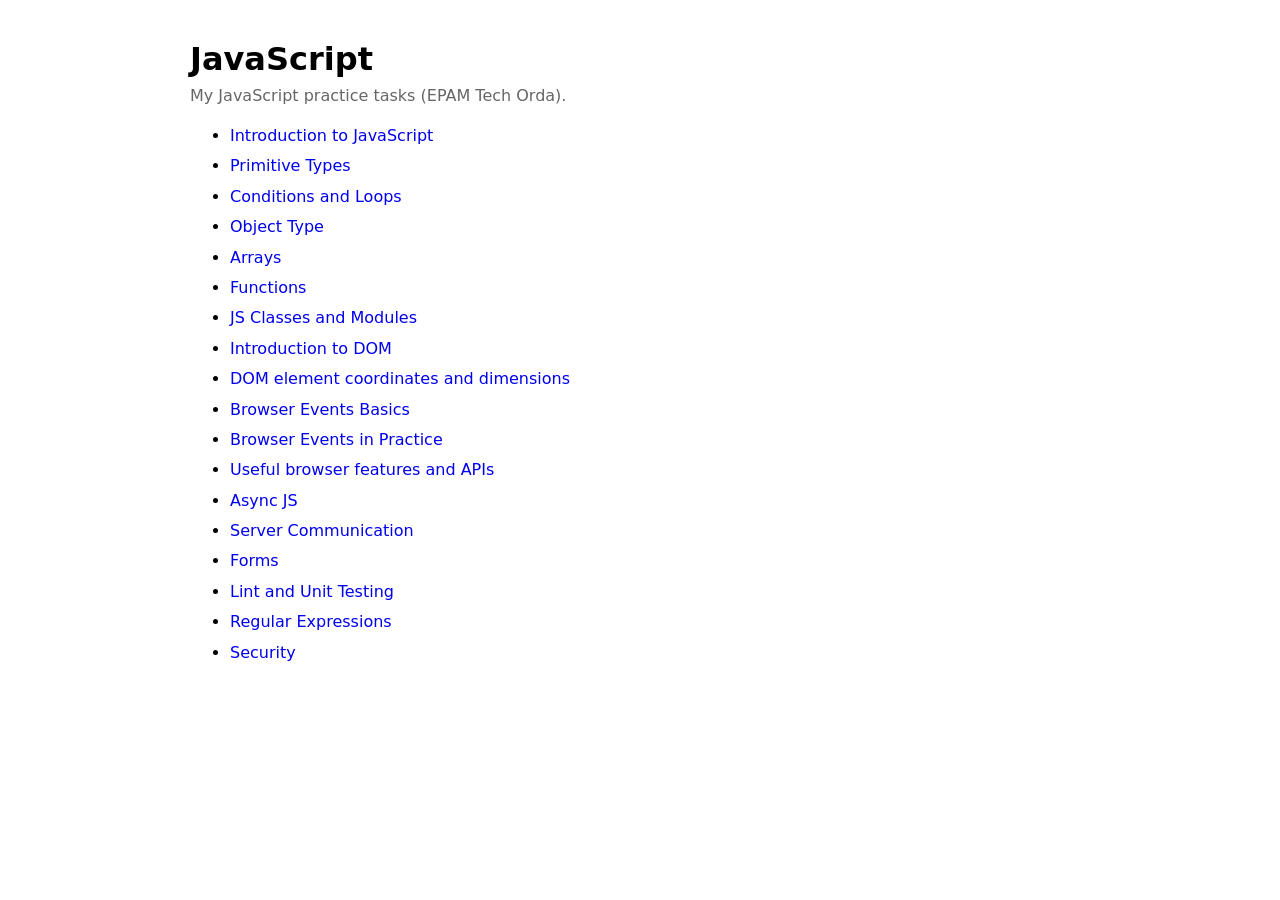
<file: index.html>
<!doctype html>
<html lang="en">
<head>
  <meta charset="utf-8" />
  <meta name="viewport" content="width=device-width,initial-scale=1" />
  <title>javascript</title>
  <style>
    body { font-family: system-ui, -apple-system, Segoe UI, Roboto, Arial, sans-serif; max-width: 900px; margin: 40px auto; padding: 0 16px; }
    h1 { margin-bottom: 8px; }
    .muted { color: #666; margin-top: 0; }
    ul { line-height: 1.9; }
    a { text-decoration: none; }
    a:hover { text-decoration: underline; }
    code { background:#f3f3f3; padding:2px 6px; border-radius:6px; }
  </style>
</head>
<body>
  <h1>JavaScript</h1>
  <p class="muted">My JavaScript practice tasks (EPAM Tech Orda).</p>

  <ul>
    <li><a href="./introduction-to-javascript/">Introduction to JavaScript</a></li>
    <li><a href="./primitive-types/">Primitive Types</a></li>
    <li><a href="./conditions-and-loops/">Conditions and Loops</a></li>
    <li><a href="./object-type/">Object Type</a></li>
    <li><a href="./arrays/">Arrays</a></li>
    <li><a href="./js-functions/">Functions</a></li>
    <li><a href="./js-classes-and-modules/">JS Classes and Modules</a></li>
    <li><a href="./introduction-to-dom/">Introduction to DOM</a></li>
    <li><a href="./dom-element-coordinates-and-dimensions/">DOM element coordinates and dimensions</a></li>
    <li><a href="./browser-events-basics/">Browser Events Basics</a></li>
    <li><a href="./browser-events-in-practice/">Browser Events in Practice</a></li>
    <li><a href="./useful-browser-features-and-apis/">Useful browser features and APIs</a></li>
    <li><a href="./async-js/">Async JS</a></li>
    <li><a href="./server-communications/">Server Communication</a></li>
    <li><a href="./forms/">Forms</a></li>
    <li><a href="./lint-and-unit-testing/">Lint and Unit Testing</a></li>
    <li><a href="./regular-expressions/">Regular Expressions</a></li>
    <li><a href="./security/">Security</a></li>
  </ul>

</body>
</html>
</file>
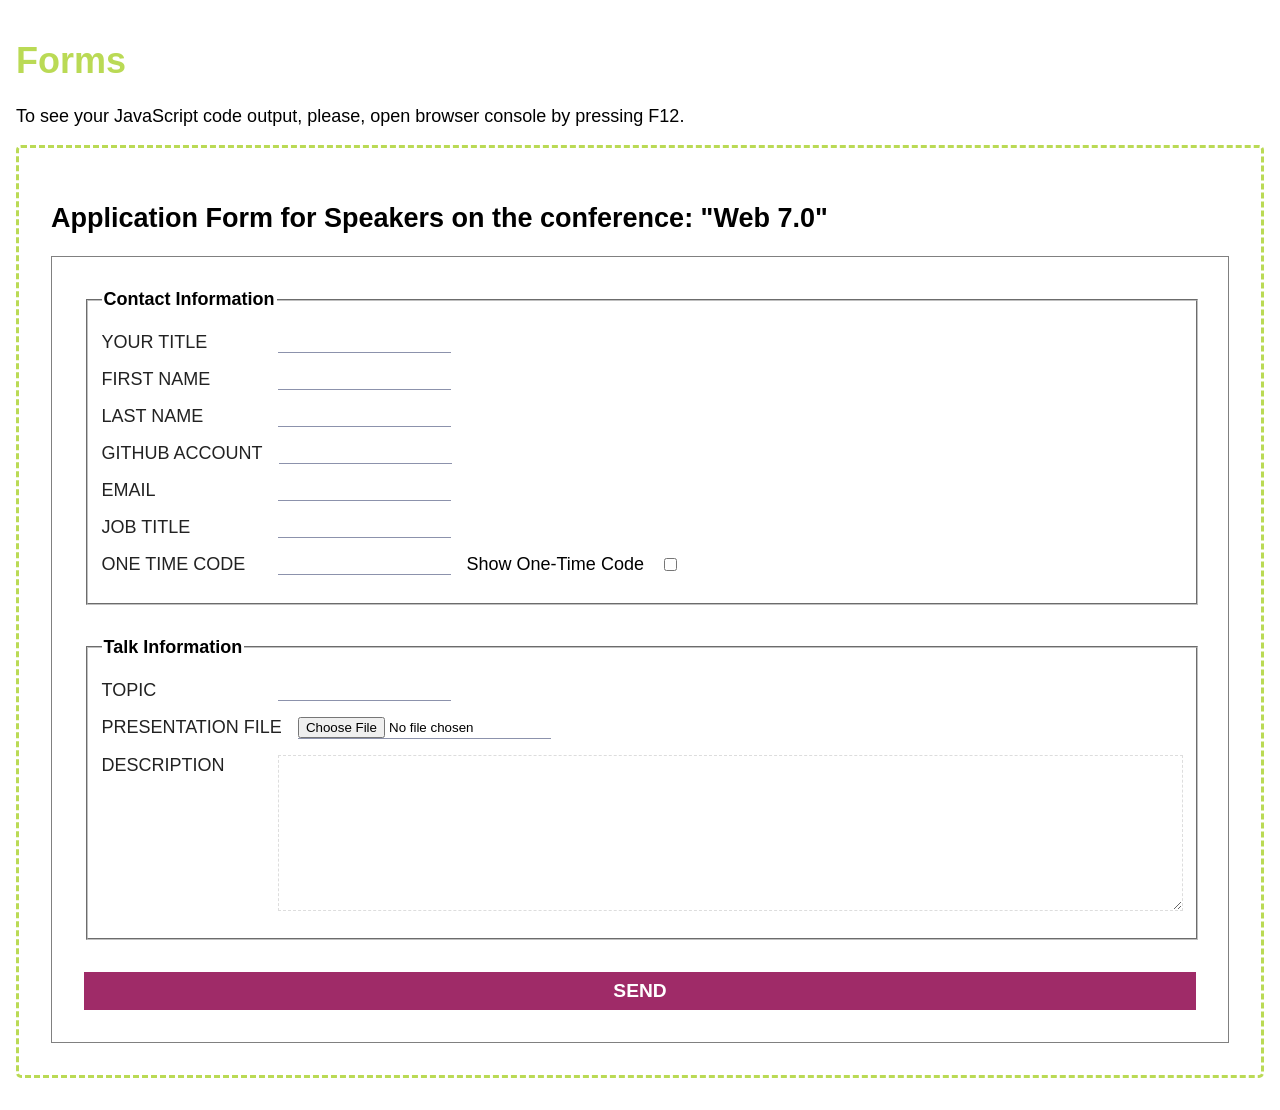
<file: forms/index.html>
<!DOCTYPE html>
<html lang="en-US" dir="ltr">

<head>
    <title>Forms</title>
    <meta charset="UTF-8">
    <link rel="icon" href="../images/favicon.ico">
    <link rel="stylesheet" href="style.css">
</head>

<body>
    <h1>Forms</h1>

    <p>To see your JavaScript code output, please, open browser console by pressing F12.</p>

    <div class="task-row">
        <section class="code-section application-form-section">
            <h2 id="task-1">Application Form for Speakers on the conference: "Web 7.0"</h2>

            <form action="POST" class="application-form">
                <fieldset class="application-form__fieldset">
                    <legend class="application-form__legend">Contact Information</legend>

                    <div class="application-form__row" id="title-wrapper">
                        <label for="person-title-field" class="application-form__label">Your Title</label>
                        <input type="text" name="person-title-field" id="person-title-field" 
                            class="application-form__input">
                    </div>

                    <div class="application-form__row" id="firstname-wrapper">
                        <label for="firstname" class="application-form__label">First Name</label>
                        <input type="text" name="firstname" id="firstname" class="application-form__input"
                            title="Please, fill the First Name" required>
                    </div>

                    <div class="application-form__row" id="lastname-wrapper">
                        <label for="lastname" class="application-form__label">Last Name</label>
                        <input type="text" name="lastname" id="lastname" class="application-form__input"
                            title="Please, fill the Last Name" required>
                    </div>

                    <div class="application-form__row" id="github-account-name-wrapper">
                        <label for="github-account-name" class="application-form__label">GitHub Account</label>
                        <input type="text" name="github-account-name" id="github-account-name"
                            class="application-form__input">
                    </div>

                    <div class="application-form__row" id="email-wrapper">
                        <label for="email" class="application-form__label">Email</label>
                        <input type="text" name="email" id="email" class="application-form__input">
                    </div>

                    <div class="application-form__row" id="job-title-wrapper">
                        <label for="job-title" class="application-form__label">Job Title</label>
                        <input type="text" name="job-title" id="job-title" class="application-form__input">

                        <span id="job-title-description-wrapper" class="hidden">
                            <label for="job-title-description" class="application-form__label">Description</label>
                            <input type="text" name="job-title-description" id="job-title-description"
                                class="application-form__input">
                        </span>
                    </div>

                    <div class="application-form__row" id="one-time-code-wrapper">
                        <label for="one-time-code" class="application-form__label">One Time Code</label>
                        <input type="password" name="one-time-code" id="one-time-code" class="application-form__input">

                        <label for="show-one-time-code">Show One-Time Code</label>
                        <input id="show-one-time-code" type="checkbox" name="show-checkbox">
                    </div>
                </fieldset>

                <fieldset class="application-form__fieldset">
                    <legend class="application-form__legend">Talk Information</legend>

                    <div class="application-form__row" id="topic-wrapper">
                        <label for="topic" class="application-form__label">Topic</label>
                        <input type="text" name="topic" id="topic" class="application-form__input" autocomplete="off">
                    </div>

                    <div class="application-form__row" id="topic-wrapper">
                        <label for="presentation-file" class="application-form__label">Presentation File</label>
                        <input type="file" name="presentation-file" id="presentation-file" class="application-form__input"
                            accept=".pdf,.doc,.docx,.ppt,.pptx,.odt" title="Presentation file is required">
                    </div>

                    <div class="application-form__row">
                        <label for="topic-description" class="application-form__label">Description</label>
                        <textarea class="application-form__text" name="topic-description" id="topic-description" cols="30"
                            rows="10"></textarea>
                    </div>
                </fieldset>

                <div class="application-form__controls">
                    <button class="application-form__button" type="submit">Send</button>
                </div>
            </form>
        </section>
    </div>

    <script type="module">
        import { initApplicationForm } from './initApplicationForm.js';

        initApplicationForm();
    </script>
</body>

</html>
</file>
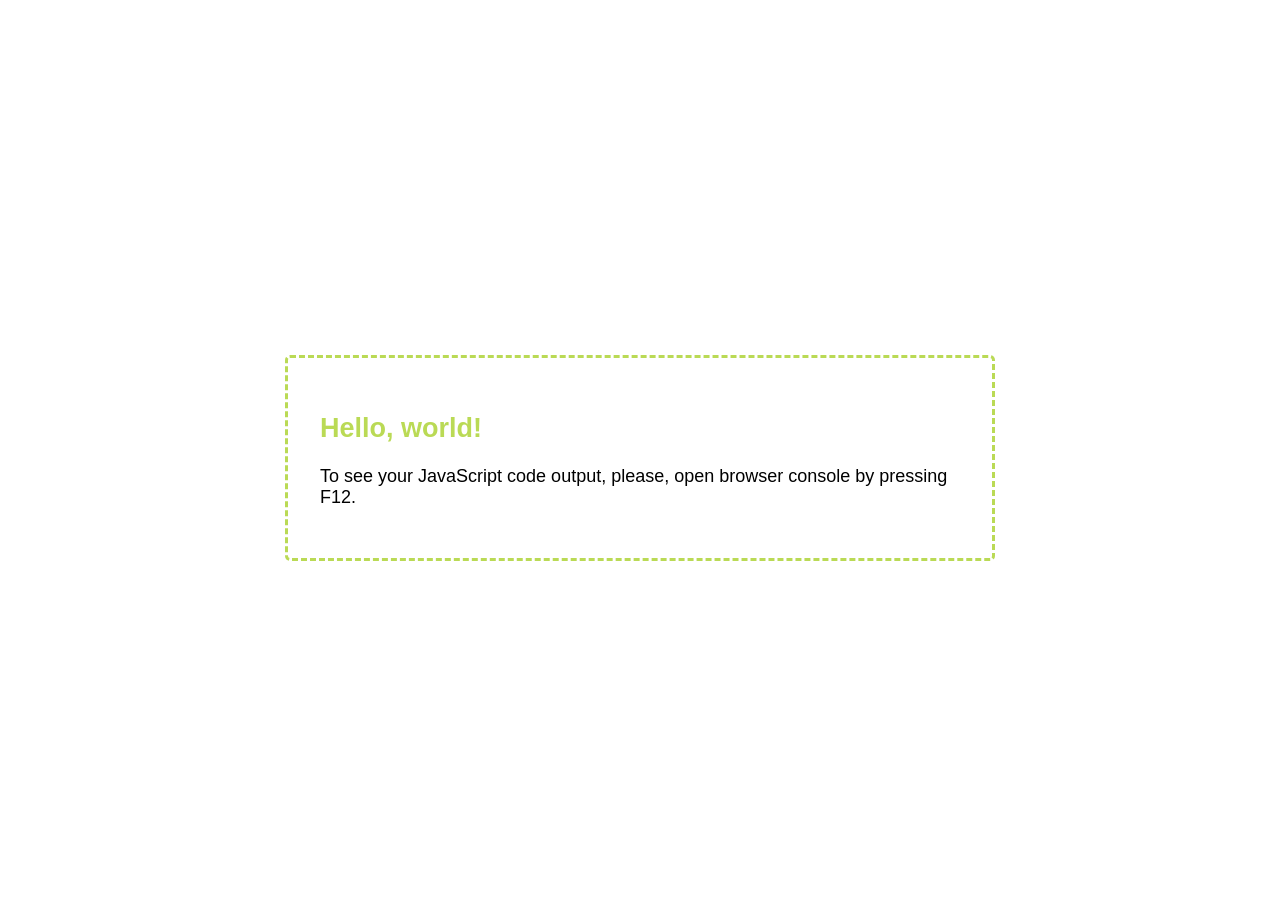
<file: lint-and-unit-testing/index.html>
<!DOCTYPE html>
<html lang="en-US" dir="ltr">

<head>
  <title>Lint and Unit Testing</title>
  <meta charset="UTF-8" />
  <link rel="icon" href="../images/favicon.ico">
  <link rel="stylesheet" href="style.css" />
</head>

<body>
  <section class="code-section">
    <h1>Hello, world!</h1>

    <p class="code-section__note">
      To see your JavaScript code output, please, open browser console by
      pressing F12.
    </p>
  </section>

  <script type="module">
    console.clear();
    import { calculateTotalCost } from './script.js';

    // Scenario 1: Valid inputs and premium member
    const totalPrice1 = 100;
    const discountPercentage1 = 20;
    const isPremiumMember1 = true;
    const result1 = calculateTotalCost(totalPrice1, discountPercentage1, isPremiumMember1);
    console.log(`Scenario 1: Total cost for premium member: $${result1}`);

    // Scenario 2: Valid inputs and non-premium member
    const totalPrice2 = 100;
    const discountPercentage2 = 20;
    const isPremiumMember2 = false;
    const result2 = calculateTotalCost(totalPrice2, discountPercentage2, isPremiumMember2);
    console.log(`Scenario 2: Total cost for non-premium member: $${result2}`);

    // Scenario 3: Invalid total price
    const totalPrice3 = -100;
    const discountPercentage3 = 20;
    const isPremiumMember3 = true;
    const result3 = calculateTotalCost(totalPrice3, discountPercentage3, isPremiumMember3);
    console.log(`Scenario 3: Invalid total price, result: ${result3}`);

    // Scenario 4: Invalid discount percentage
    const totalPrice4 = 100;
    const discountPercentage4 = 120;
    const isPremiumMember4 = true;
    const result4 = calculateTotalCost(totalPrice4, discountPercentage4, isPremiumMember4);
    console.log(`Scenario 4: Invalid discount percentage, result: ${result4}`);

    // Scenario 5: Invalid inputs (non-numeric)
    const totalPrice5 = '100';
    const discountPercentage5 = '20';
    const isPremiumMember5 = 'true';
    const result5 = calculateTotalCost(totalPrice5, discountPercentage5, isPremiumMember5);
    console.log(`Scenario 5: Non-numeric inputs, result: ${result5}`);
  </script>
</body>

</html>
</file>
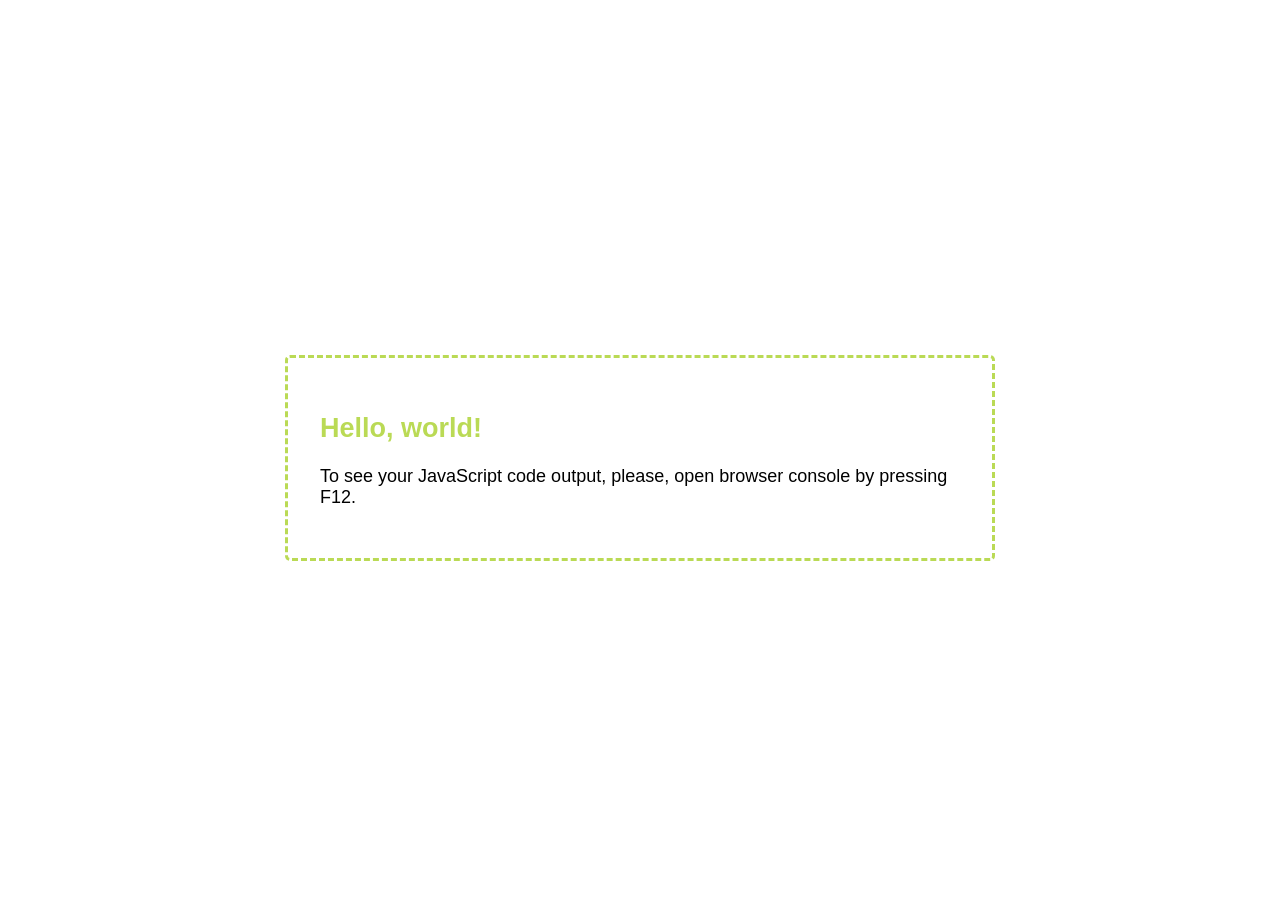
<file: regular-expressions/index.html>
<!DOCTYPE html>
<html lang="en-US" dir="ltr">

<head>
    <title>Regular Expressions</title>
    <meta charset="UTF-8">
    <link rel="icon" href="../images/favicon.ico">
    <link rel="stylesheet" href="style.css">
</head>

<body>
    <section class="code-section">
        <h1>Hello, world!</h1>

        <p class="code-section__note">To see your JavaScript code output, please, open browser console by pressing F12.
        </p>
    </section>

    <script type="module" src="script.js"></script>
</body>

</html>
</file>
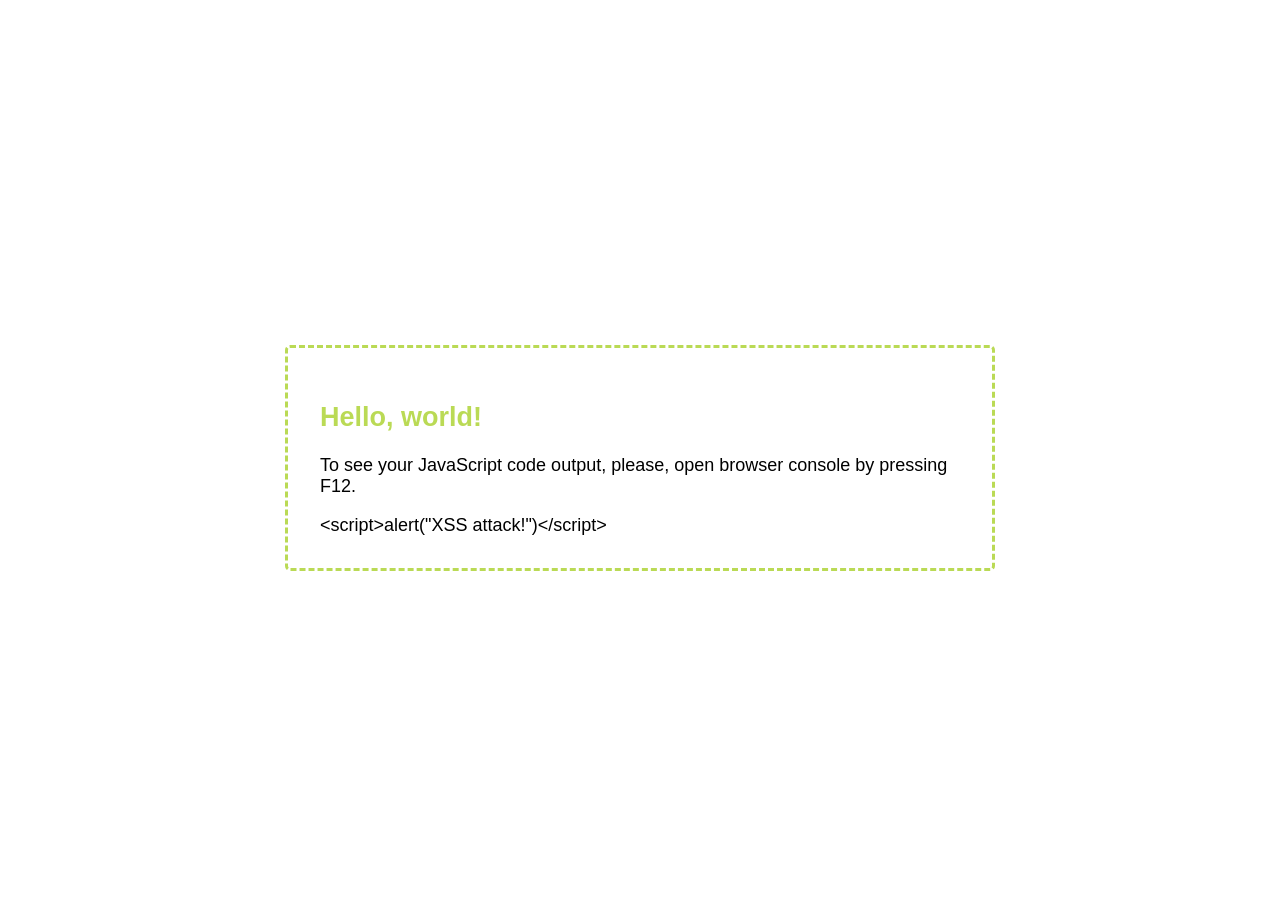
<file: security/index.html>
<!DOCTYPE html>
<html lang="en-US" dir="ltr">

<head>
    <title>Security</title>
    <meta charset="UTF-8">
    <link rel="icon" href="../images/favicon.ico">
    <link rel="stylesheet" href="style.css">
</head>

<body>
<section class="code-section container">
    <h1>Hello, world!</h1>

    <p class="code-section__note">To see your JavaScript code output, please, open browser console by pressing F12.
    </p>

    <div id="output"></div>
</section>

<script type="module">
    import { crossSiteScripting, remoteCodeExecution, SQLInjection, safeRequest } from './script.js';

    crossSiteScripting(`<script>alert("XSS attack!")<\/script>`);

    remoteCodeExecution('alert("Vulnerable code execution!")');

    SQLInjection('105 OR 1=1');

    safeRequest();
</script>
</body>

</html>
</file>
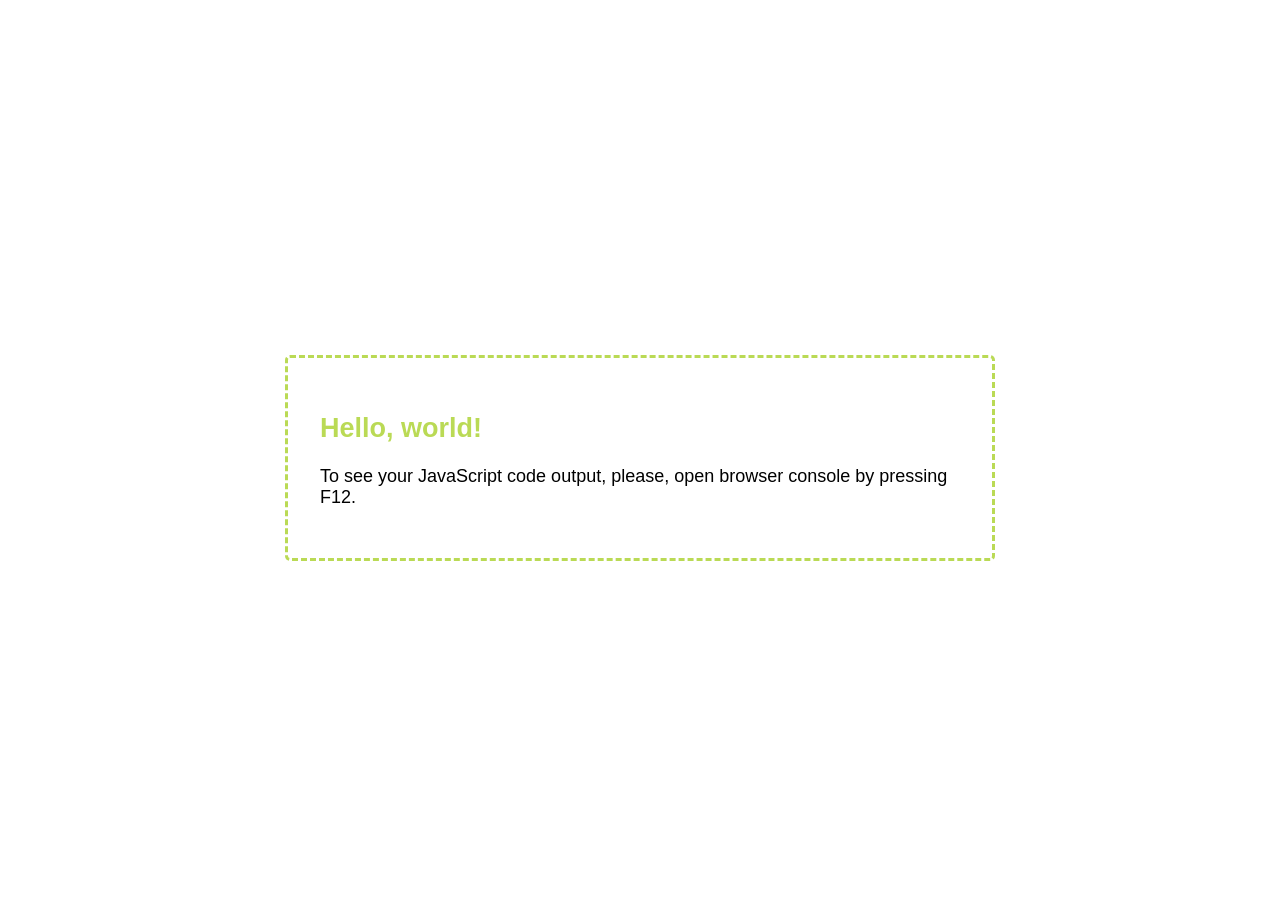
<file: server-communications/index.html>
<!DOCTYPE html>
<html lang="en-US" dir="ltr">

<head>
    <title>Server Communication</title>
    <meta charset="UTF-8">
    <link rel="icon" href="../images/favicon.ico">
    <link rel="stylesheet" href="style.css">
</head>

<body>
<section class="code-section container">
    <h1>Hello, world!</h1>

    <p class="code-section__note">To see your JavaScript code output, please, open browser console by pressing F12.</p>
</section>

<script src="script.js"></script>

<script >
     (async () => {
        const randomUsers = await getRandomUsers(10, 'US');
        console.log('randomUsers: ', randomUsers);

        const users = await getUsers(['user1', 'user2', 'user_not_exist_in_github']);
        console.log('users: ', users);

        const postData = {
            title: 'Post',
            body: 'description',
            userId: 1,
        };
        let post = await createPost(postData);
        console.log('post data: ', post);
    })();
</script>
</body>

</html>
</file>
<file: forms/style.css>
* {
    box-sizing: border-box;
}

body {
    height: 100%;
    font-family: Arial, Helvetica, sans-serif;
    font-size: 18px;
    margin: 0;
    padding: 1rem;
}

h1 {
    color: #bada55;
}

.code-section {
    padding: 2rem;
    margin-bottom: 1rem;
    border: 3px dashed #bada55;
    border-radius: 5px;
}

.tasks-row {
    display: flex;
    gap: 1rem;
}

.hidden {
    display: none;
}

/* Task styles start */
.application-form {
    display: flex;
    flex-direction: column;
    padding: 2rem;
    border: 1px solid grey;
}

.application-form__fieldset {
    width: 100%;
    margin-bottom: 2rem;
}

.application-form__legend {
    margin-bottom: 1rem;
    font-weight: bold;
}

.application-form__row {
    display: flex;
    gap: 1rem;
    padding-bottom: 1rem;
}

.application-form__label {
    min-width: 10rem;
    text-transform: uppercase;
    color: #222;
}

.application-form__input {
    border-top: none;
    border-left: none;
    border-right: none;
    border-bottom: 1px solid #8C92AC;
}

.application-form__input_warning {
    border-bottom: 3px dotted #ff9966;
}

.application-form__input_invalid {
    border-bottom: 3px dotted #ff1919;
}

.application-form__input:focus, .application-form__text:focus {
    border-bottom-color: #5F9EA0;
    outline: solid #32a1ce;
}

.application-form__text {
    flex-grow: 1;
    border: 1px dashed #ddd;
}

.application-form__button {
    padding: 0.5rem;
    background-color: #9F2B68;
    color: #fff;
    font-size: 1.2rem;
    font-weight: bold;
    text-transform: uppercase;
    border: none;
}

.application-form__button:disabled {
    background-color: #E0B0FF
}

.application-form__button:active:not(:disabled) {
    background-color: #800020;
}

.application-form__button:focus {
    outline: solid #32a1ce;
}

.application-form__controls {
    display: flex;
    flex-direction: column;
}
/* Task styles end */
</file>
<file: lint-and-unit-testing/style.css>
html {
    height: 100%;

}

body {
    height: 100%;
    font-family: Arial, Helvetica, sans-serif;
    font-size: 18px;

    display: flex;
    justify-content: center;
    align-items: center;
}

h1 {
    color: #bada55;
}

.code-section {
    width: 50vw;
    padding: 2rem;
    border: 3px dashed #bada55;
    border-radius: 5px;
    margin: 0 auto;
}
</file>
<file: regular-expressions/style.css>
html {
    height: 100%;

}

body {
    height: 100%;
    font-family: Arial, Helvetica, sans-serif;
    font-size: 18px;

    display: flex;
    justify-content: center;
    align-items: center;
}

h1 {
    color: #bada55;
}

.code-section {
    width: 50vw;
    padding: 2rem;
    border: 3px dashed #bada55;
    border-radius: 5px;
    margin: 0 auto;
}
</file>
<file: security/style.css>
html {
    height: 100%;

}

body {
    height: 100%;
    font-family: Arial, Helvetica, sans-serif;
    font-size: 18px;

    display: flex;
    justify-content: center;
    align-items: center;
}

h1 {
    color: #bada55;
}

.code-section {
    width: 50vw;
    padding: 2rem;
    border: 3px dashed #bada55;
    border-radius: 5px;
    margin: 0 auto;
}

.task {
    padding: 20px;
}
</file>
<file: server-communications/style.css>
html {
    height: 100%;

}

body {
    height: 100%;
    font-family: Arial, Helvetica, sans-serif;
    font-size: 18px;

    display: flex;
    justify-content: center;
    align-items: center;
}

h1 {
    color: #bada55;
}

.code-section {
    width: 50vw;
    padding: 2rem;
    border: 3px dashed #bada55;
    border-radius: 5px;
    margin: 0 auto;
}
</file>
